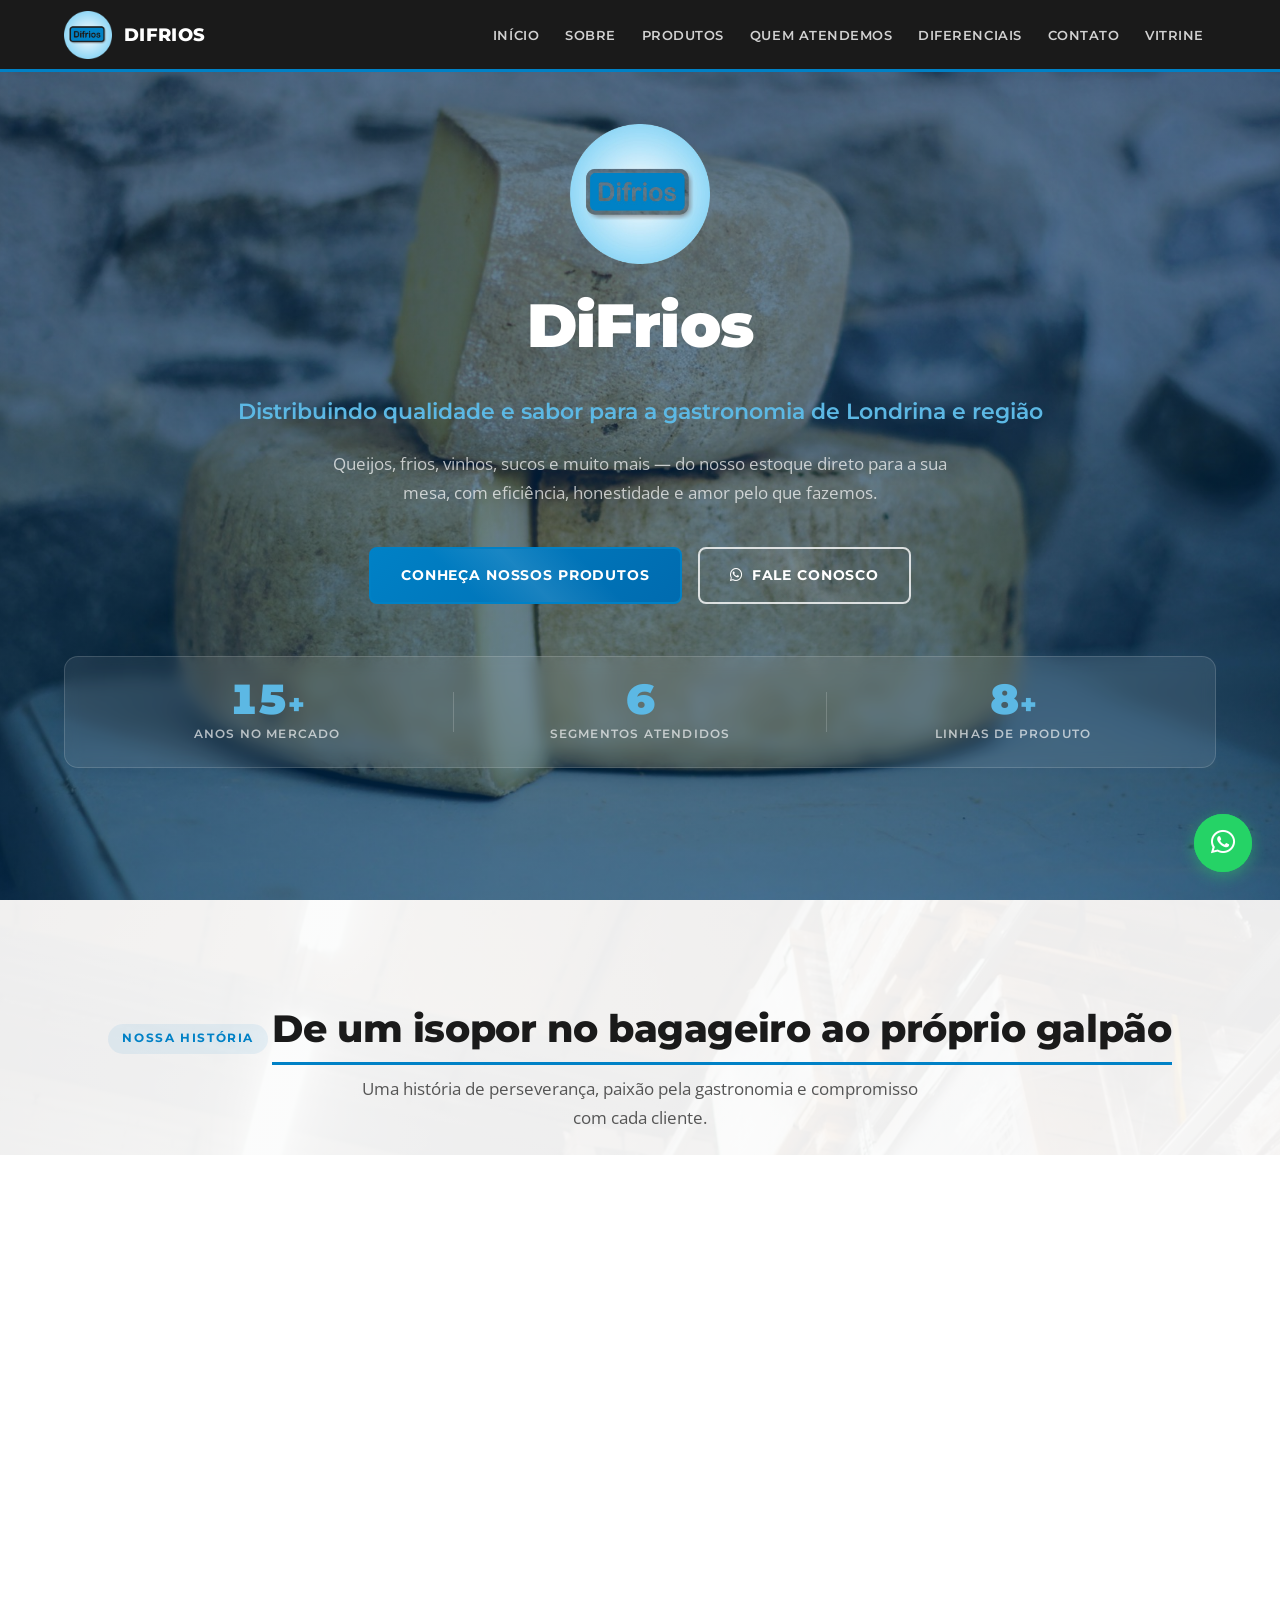
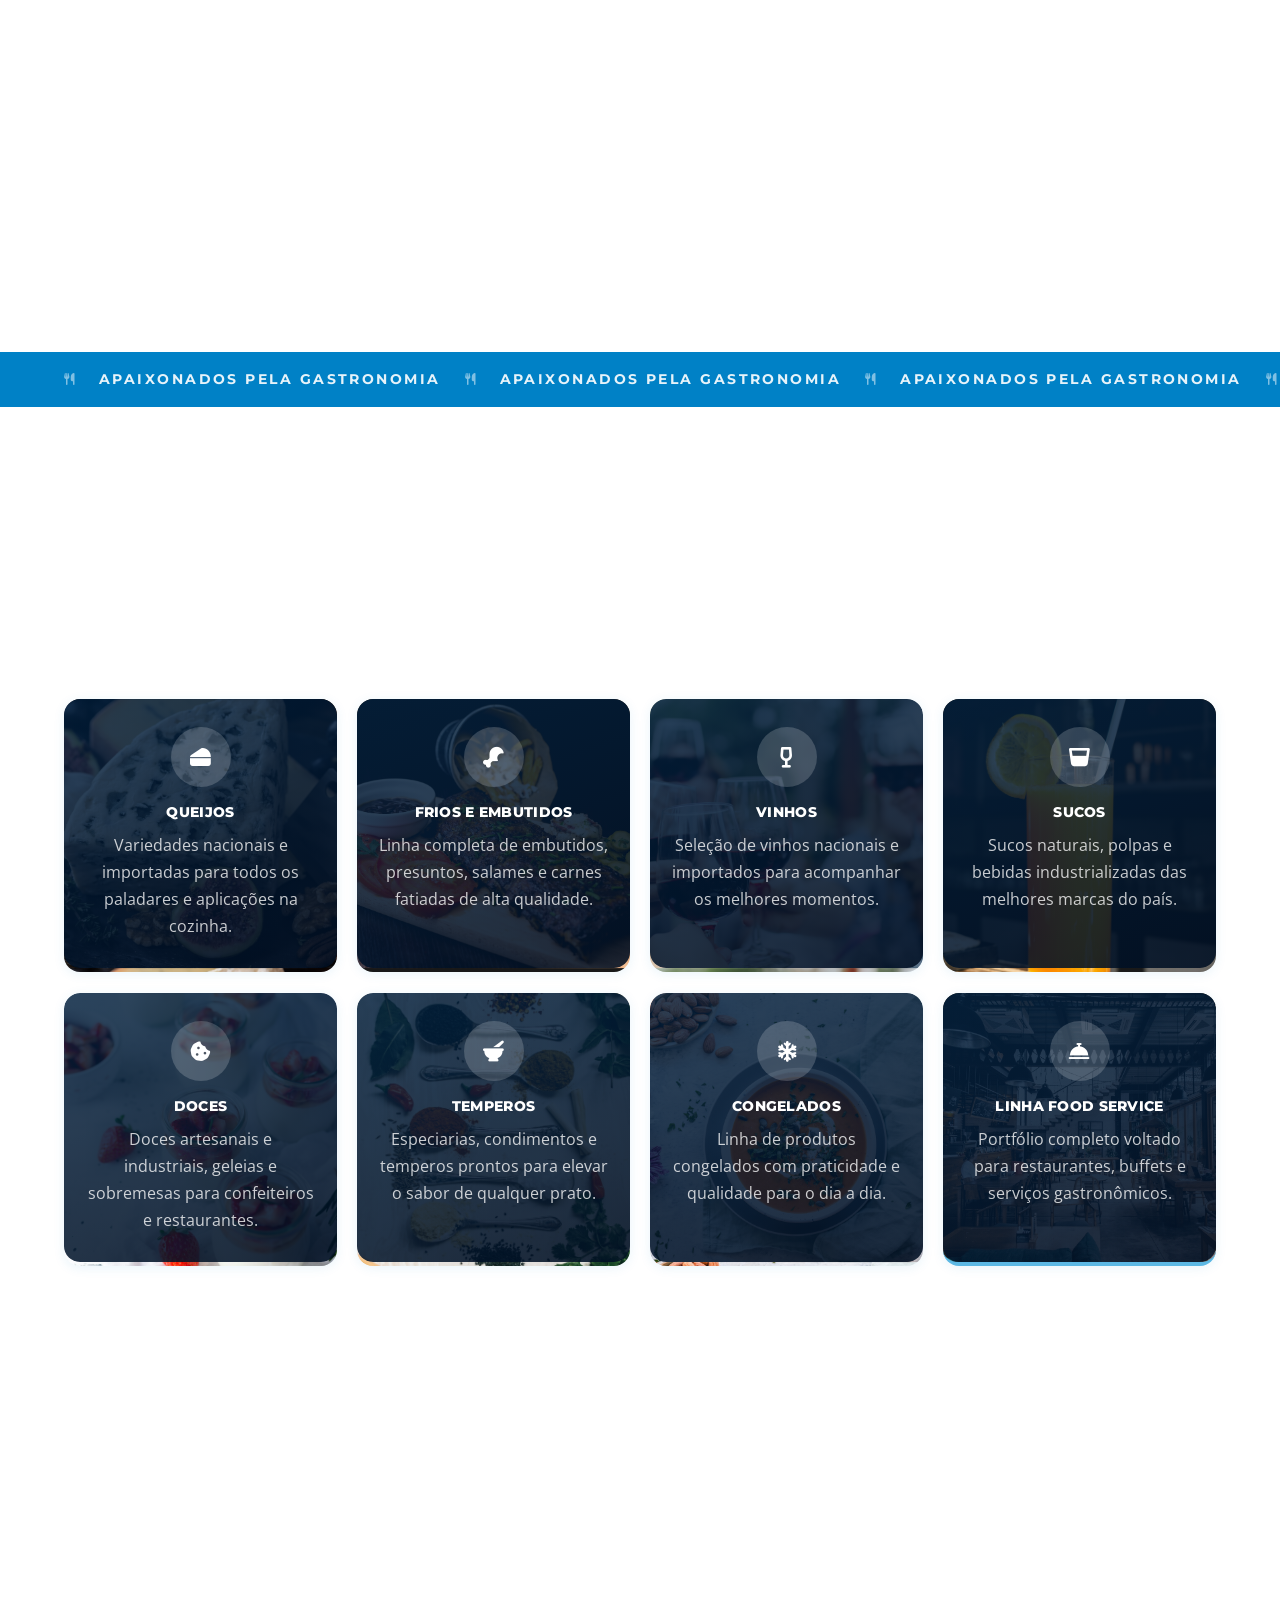
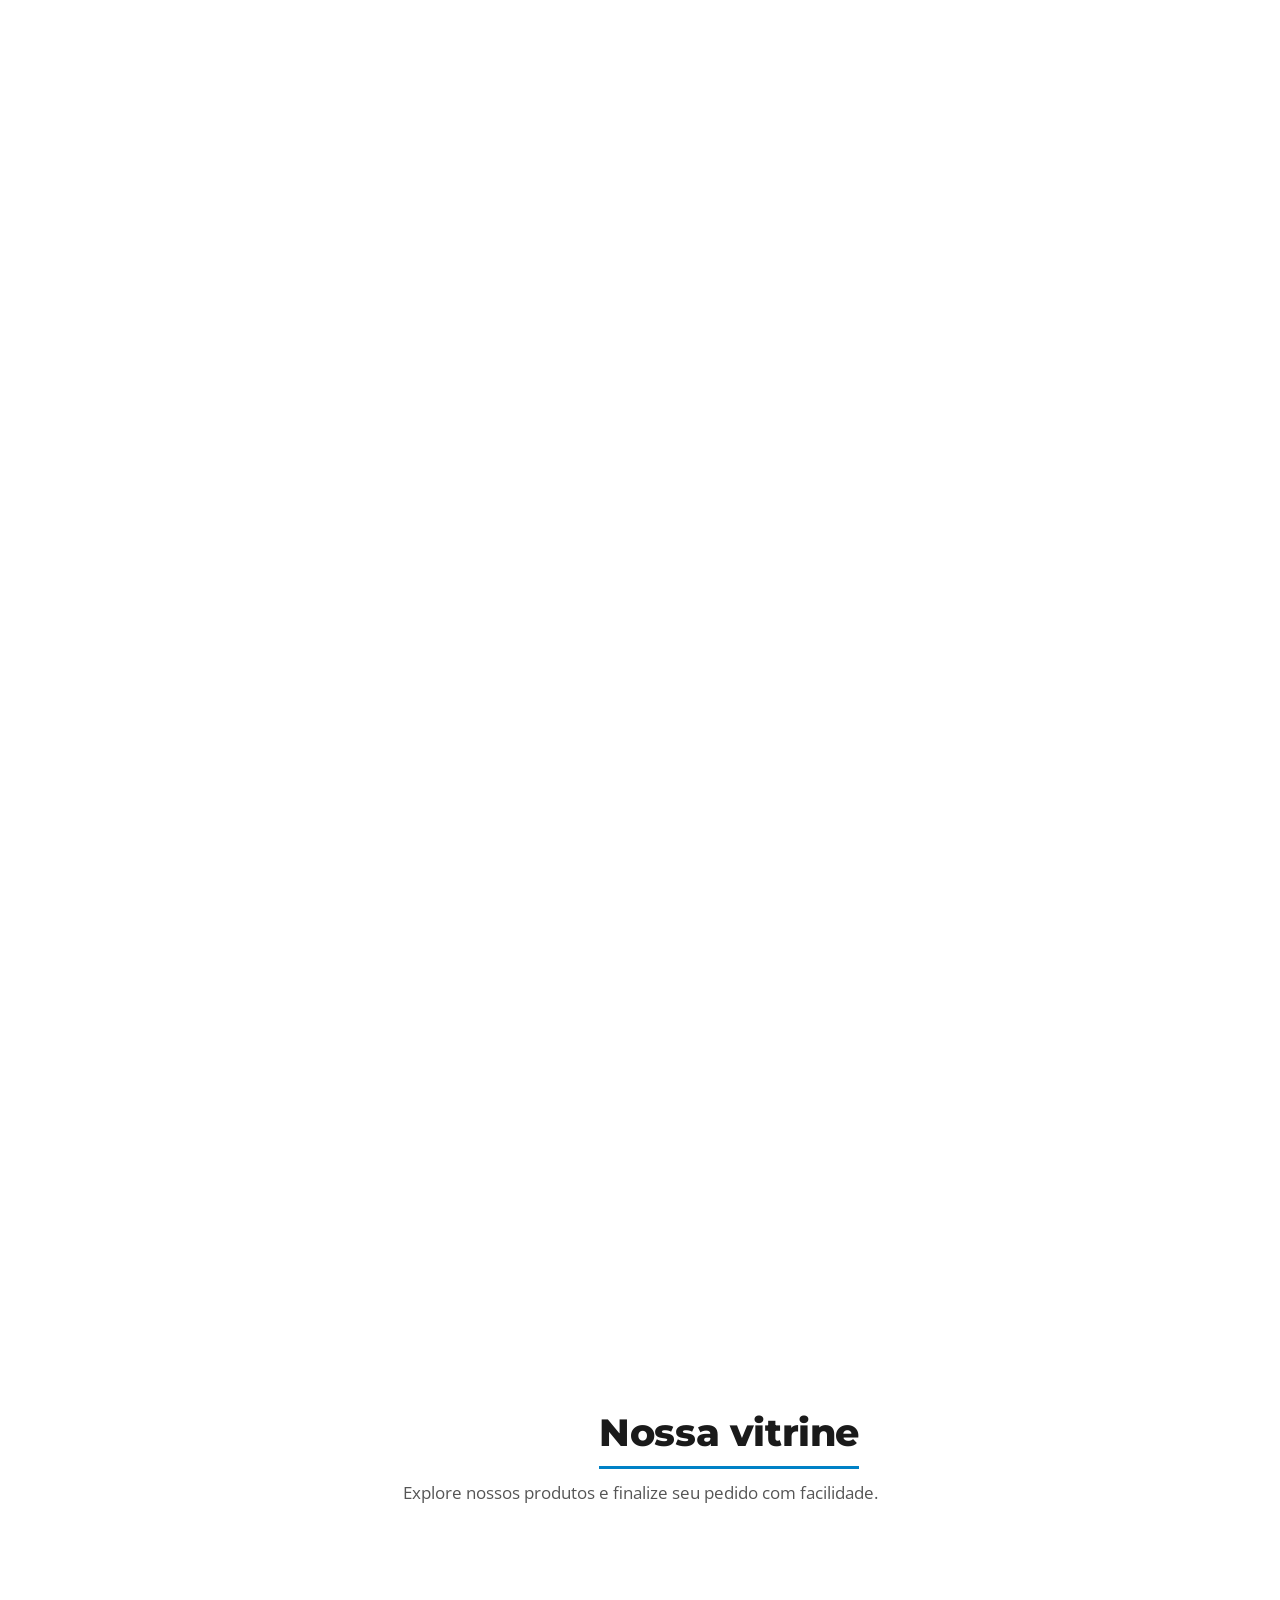
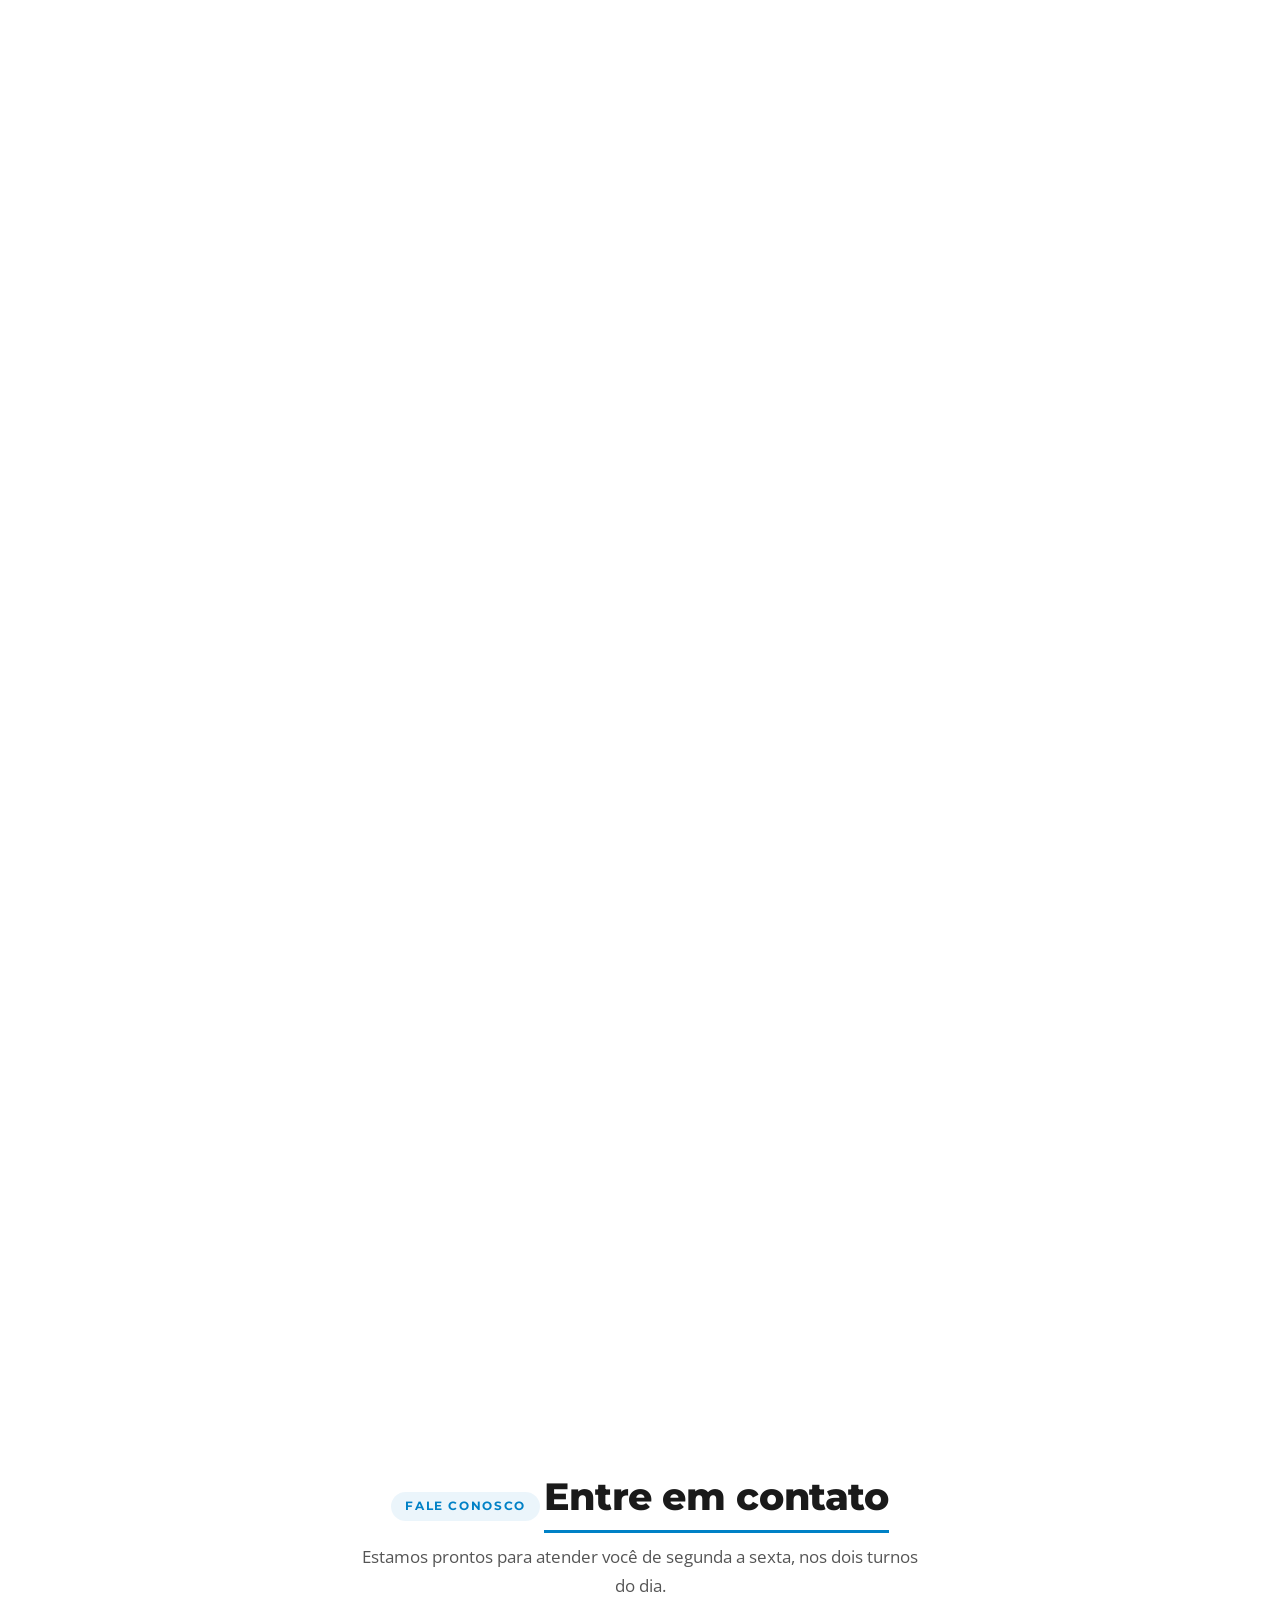
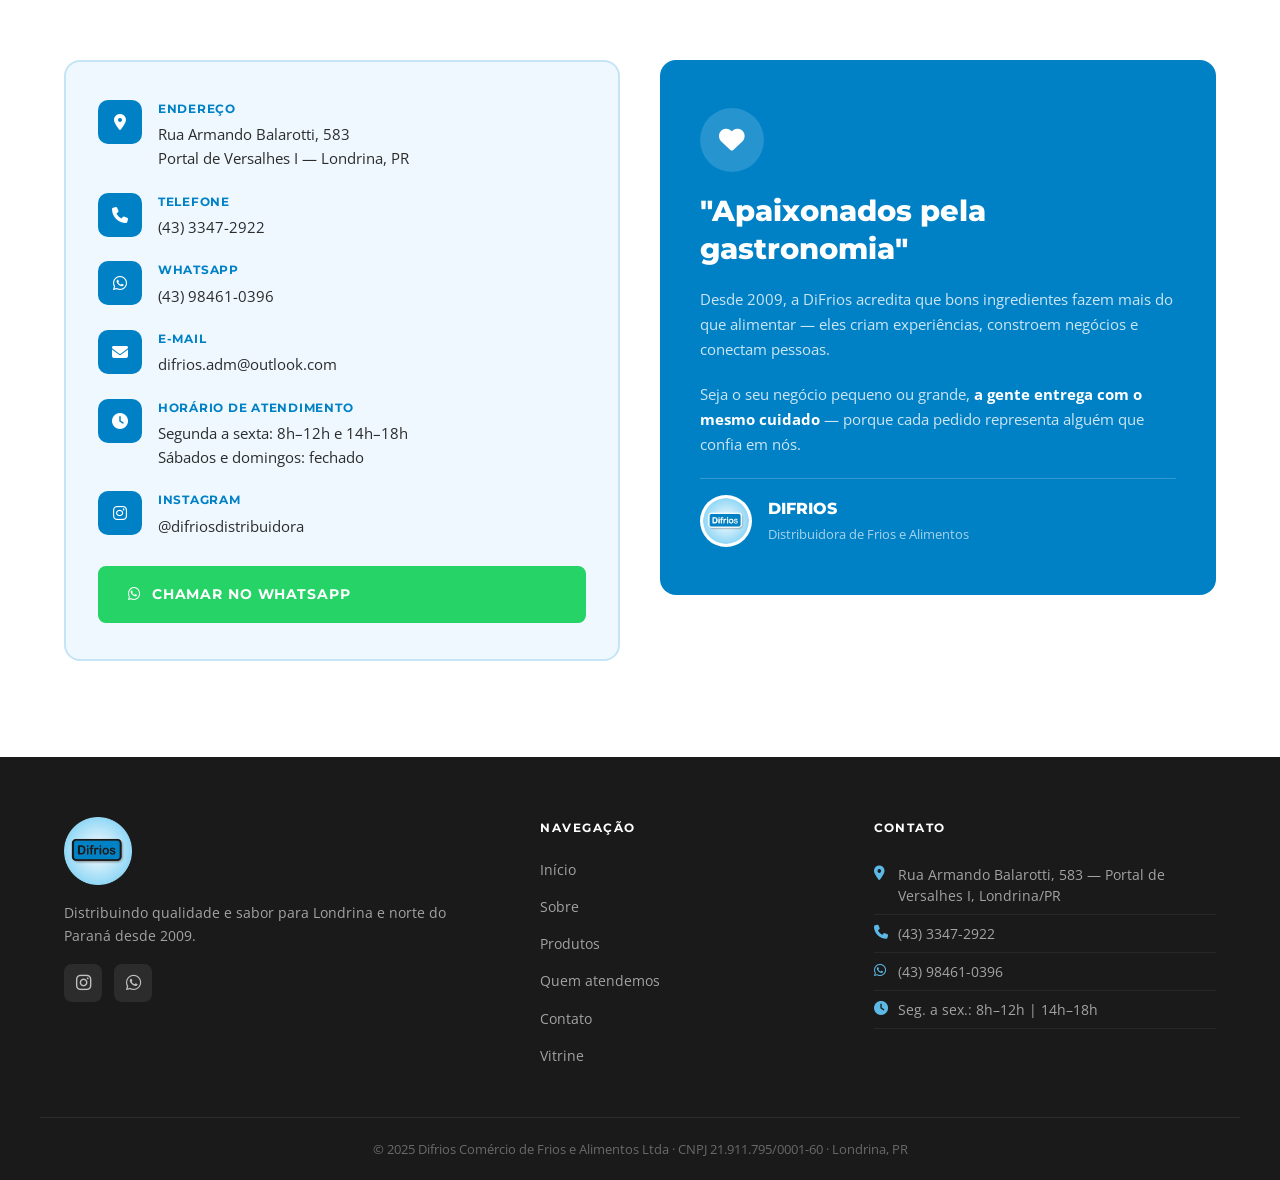
<file: index.html>
<!DOCTYPE html>
<html lang="pt-BR">
<head>
  <meta charset="UTF-8">
  <meta name="viewport" content="width=device-width, initial-scale=1.0">
  <title>DiFrios | Distribuidora de Frios e Alimentos em Londrina</title>
  <meta name="description" content="DiFrios — distribuidora de queijos, frios, embutidos, vinhos, sucos e produtos para food service em Londrina e norte do Paraná. Apaixonados pela gastronomia desde 2009.">

  <!-- Open Graph -->
  <meta property="og:title" content="DiFrios | Distribuidora de Frios e Alimentos em Londrina">
  <meta property="og:description" content="Distribuindo qualidade e sabor para restaurantes, buffets, hotéis, padarias, pizzarias e conveniências em Londrina e região norte do Paraná.">
  <meta property="og:image" content="images/logo.png">
  <meta property="og:type" content="website">
  <meta property="og:url" content="">

  <link rel="icon" type="image/png" href="images/logo.png">

  <link rel="preconnect" href="https://fonts.googleapis.com">
  <link rel="preconnect" href="https://fonts.gstatic.com" crossorigin>
  <link href="https://fonts.googleapis.com/css2?family=Montserrat:wght@400;600;700;800;900&family=Open+Sans:wght@400;500;600&display=swap" rel="stylesheet">
  <link rel="stylesheet" href="https://cdnjs.cloudflare.com/ajax/libs/font-awesome/6.5.0/css/all.min.css">
  <link rel="stylesheet" href="style.css?v=2.1">
</head>
<body>

  <!-- ===== HEADER ===== -->
  <header id="header">
    <div class="container header-inner">
      <a href="#inicio" class="logo-link" aria-label="DiFrios — início">
        <img src="images/logo.png" alt="Logo DiFrios Distribuidora" class="header-logo">
        <span class="brand-name">DiFrios</span>
      </a>

      <nav class="desktop-nav" aria-label="Navegação principal">
        <ul>
          <li><a href="#inicio">Início</a></li>
          <li><a href="#sobre">Sobre</a></li>
          <li><a href="#produtos">Produtos</a></li>
          <li><a href="#clientes">Quem atendemos</a></li>
          <li><a href="#diferenciais">Diferenciais</a></li>
          <li><a href="#contato">Contato</a></li>
          <li><a href="vitrine.html">Vitrine</a></li>
        </ul>
      </nav>

      <button class="hamburger" id="hamburger" aria-label="Abrir menu" aria-expanded="false">
        <span></span><span></span><span></span>
      </button>
    </div>
  </header>

  <nav class="mobile-nav" id="mobileNav" aria-label="Menu mobile" aria-hidden="true">
    <ul>
      <li><a href="#inicio"      class="mobile-link">Início</a></li>
      <li><a href="#sobre"       class="mobile-link">Sobre</a></li>
      <li><a href="#produtos"    class="mobile-link">Produtos</a></li>
      <li><a href="#clientes"    class="mobile-link">Quem atendemos</a></li>
      <li><a href="#diferenciais" class="mobile-link">Diferenciais</a></li>
      <li><a href="#contato"     class="mobile-link">Contato</a></li>
      <li><a href="vitrine.html" class="mobile-link">Vitrine</a></li>
    </ul>
  </nav>
  <div class="overlay" id="overlay" aria-hidden="true"></div>


  <!-- ===== HERO ===== -->
  <section id="inicio" class="hero">
    <div class="container hero-content">
      <img src="images/logo.png" alt="DiFrios Distribuidora" class="hero-logo">
      <h1>DiFrios</h1>
      <h2>Distribuindo qualidade e sabor para a gastronomia de Londrina e região</h2>
      <p class="hero-sub">Queijos, frios, vinhos, sucos e muito mais — do nosso estoque direto para a sua mesa, com eficiência, honestidade e amor pelo que fazemos.</p>
      <div class="hero-cta">
        <a href="#produtos" class="btn btn-primario">Conheça nossos produtos</a>
        <a href="https://wa.me/5543984610396" class="btn btn-outline-branco" target="_blank" rel="noopener noreferrer">
          <i class="fab fa-whatsapp" aria-hidden="true"></i> Fale conosco
        </a>
      </div>

      <div class="hero-stats" aria-label="Números da empresa">
        <div class="hero-stat">
          <div class="stat-num-wrap"><span class="stat-num" data-target="15">0</span><span class="stat-plus">+</span></div>
          <span class="stat-label">Anos no mercado</span>
        </div>
        <div class="hero-stat-divider" aria-hidden="true"></div>
        <div class="hero-stat">
          <div class="stat-num-wrap"><span class="stat-num" data-target="6">0</span></div>
          <span class="stat-label">Segmentos atendidos</span>
        </div>
        <div class="hero-stat-divider" aria-hidden="true"></div>
        <div class="hero-stat">
          <div class="stat-num-wrap"><span class="stat-num" data-target="8">0</span><span class="stat-plus">+</span></div>
          <span class="stat-label">Linhas de produto</span>
        </div>
      </div>
    </div>
  </section>


  <!-- ===== SOBRE ===== -->
  <section id="sobre" class="section sobre-section">
    <div class="container">
      <div class="section-header">
        <span class="section-tag">Nossa história</span>
        <h2>De um isopor no bagageiro ao próprio galpão</h2>
        <p>Uma história de perseverança, paixão pela gastronomia e compromisso com cada cliente.</p>
      </div>

      <div class="sobre-grid">
        <div class="sobre-texto">
          <p>Tudo começou em <strong>maio de 2009</strong>, de forma simples e determinada: o fundador <strong>Dalton</strong>, seu veículo e um isopor com queijos no bagageiro. Sem grandes estruturas, mas com muito amor pelo que fazia e a firme convicção de que qualidade e honestidade fazem a diferença.</p>
          <p>Ao longo dos anos, a <strong>DIFRIOS</strong> enfrentou cada desafio que uma pequena empresa enfrenta — crises econômicas, instabilidade política e até uma pandemia global. Em cada obstáculo, saiu mais forte, mais experiente e mais comprometida com seus clientes.</p>
          <p>Em <strong>2022</strong>, após mais de uma década de esforço, parcerias sólidas e muito trabalho em equipe, a empresa conquistou sua <strong>própria sede</strong> em Londrina — um marco que representa muito mais do que um endereço: é a prova de que honestidade e dedicação constroem resultados reais.</p>
          <p>Hoje, a DiFrios é reconhecida em Londrina e no norte do Paraná por distribuir com excelência e cuidado para o food service da região.</p>

          <div class="sobre-badges">
            <div class="badge-item">
              <i class="fas fa-calendar-check" aria-hidden="true"></i>
              <span>Fundada em maio de 2009</span>
            </div>
            <div class="badge-item">
              <i class="fas fa-building" aria-hidden="true"></i>
              <span>Sede própria conquistada em 2022</span>
            </div>
            <div class="badge-item">
              <i class="fas fa-map-marker-alt" aria-hidden="true"></i>
              <span>Londrina e norte do Paraná</span>
            </div>
          </div>
        </div>

        <div class="mvv-grid">
          <div class="mvv-card">
            <div class="mvv-icon" aria-hidden="true"><i class="fas fa-rocket"></i></div>
            <h3>Missão</h3>
            <p>Atender cada vez mais nossos clientes em suas necessidades, oferecendo as melhores marcas, os melhores preços e a melhor logística.</p>
          </div>
          <div class="mvv-card">
            <div class="mvv-icon" aria-hidden="true"><i class="fas fa-eye"></i></div>
            <h3>Visão</h3>
            <p>Ser referência no mercado de alimentos, desenvolvendo parcerias fortes e soluções rápidas que fortaleçam a economia local e regional.</p>
          </div>
          <div class="mvv-card">
            <div class="mvv-icon" aria-hidden="true"><i class="fas fa-heart"></i></div>
            <h3>Valores</h3>
            <p>Clientes satisfeitos, equipe engajada e excelência em produtos são os pilares que guiam cada entrega que fazemos.</p>
          </div>
        </div>
      </div>
    </div>
  </section>


  <!-- ===== SLOGAN FAIXA ===== -->
  <div class="slogan-faixa" aria-hidden="true">
    <div class="container slogan-inner">
      <i class="fas fa-utensils"></i>
      <span>Apaixonados pela gastronomia</span>
      <i class="fas fa-utensils"></i>
      <span>Apaixonados pela gastronomia</span>
      <i class="fas fa-utensils"></i>
      <span>Apaixonados pela gastronomia</span>
      <i class="fas fa-utensils"></i>
    </div>
  </div>


  <!-- ===== PRODUTOS ===== -->
  <section id="produtos" class="section produtos-section">
    <div class="container">
      <div class="section-header">
        <h2>Nossas linhas de produtos</h2>
        <p>Do queijo artesanal ao vinho especial — temos tudo que a sua cozinha precisa, com as melhores marcas do mercado.</p>
      </div>

      <div class="produtos-grid">

        <a href="vitrine.html" class="produto-card prod-queijos reveal">
          <div class="card-bg-overlay"></div>
          <div class="produto-icon" aria-hidden="true"><i class="fas fa-cheese"></i></div>
          <h3>Queijos</h3>
          <p>Variedades nacionais e importadas para todos os paladares e aplicações na cozinha.</p>
        </a>

        <a href="vitrine.html" class="produto-card prod-frios reveal">
          <div class="card-bg-overlay"></div>
          <div class="produto-icon" aria-hidden="true"><i class="fas fa-drumstick-bite"></i></div>
          <h3>Frios e embutidos</h3>
          <p>Linha completa de embutidos, presuntos, salames e carnes fatiadas de alta qualidade.</p>
        </a>

        <a href="vitrine.html" class="produto-card prod-vinhos reveal">
          <div class="card-bg-overlay"></div>
          <div class="produto-icon" aria-hidden="true"><i class="fas fa-wine-glass-alt"></i></div>
          <h3>Vinhos</h3>
          <p>Seleção de vinhos nacionais e importados para acompanhar os melhores momentos.</p>
        </a>

        <a href="vitrine.html" class="produto-card prod-sucos reveal">
          <div class="card-bg-overlay"></div>
          <div class="produto-icon" aria-hidden="true"><i class="fas fa-glass-whiskey"></i></div>
          <h3>Sucos</h3>
          <p>Sucos naturais, polpas e bebidas industrializadas das melhores marcas do país.</p>
        </a>

        <a href="vitrine.html" class="produto-card prod-doces reveal">
          <div class="card-bg-overlay"></div>
          <div class="produto-icon" aria-hidden="true"><i class="fas fa-cookie-bite"></i></div>
          <h3>Doces</h3>
          <p>Doces artesanais e industriais, geleias e sobremesas para confeiteiros e restaurantes.</p>
        </a>

        <a href="vitrine.html" class="produto-card prod-temperos reveal">
          <div class="card-bg-overlay"></div>
          <div class="produto-icon" aria-hidden="true"><i class="fas fa-mortar-pestle"></i></div>
          <h3>Temperos</h3>
          <p>Especiarias, condimentos e temperos prontos para elevar o sabor de qualquer prato.</p>
        </a>

        <a href="vitrine.html" class="produto-card prod-congelados reveal">
          <div class="card-bg-overlay"></div>
          <div class="produto-icon" aria-hidden="true"><i class="fas fa-snowflake"></i></div>
          <h3>Congelados</h3>
          <p>Linha de produtos congelados com praticidade e qualidade para o dia a dia.</p>
        </a>

        <a href="vitrine.html" class="produto-card prod-foodservice produto-destaque reveal">
          <div class="card-bg-overlay"></div>
          <div class="produto-icon" aria-hidden="true"><i class="fas fa-concierge-bell"></i></div>
          <h3>Linha food service</h3>
          <p>Portfólio completo voltado para restaurantes, buffets e serviços gastronômicos.</p>
        </a>

      </div>
    </div>
  </section>


  <!-- ===== QUEM ATENDEMOS ===== -->
  <section id="clientes" class="section clientes-section">
    <div class="container">
      <div class="section-header section-header-light">
        <span class="section-tag section-tag-light">Nossos clientes</span>
        <h2>Quem atendemos</h2>
        <p>Servindo com excelência os principais negócios gastronômicos de Londrina e norte do Paraná.</p>
      </div>

      <div class="clientes-grid">
        <div class="cliente-card reveal">
          <div class="cliente-icon" aria-hidden="true"><i class="fas fa-utensils"></i></div>
          <h3>Restaurantes</h3>
          <p>Ingredientes de primeira para menus que encantam e fidelizam clientes.</p>
        </div>
        <div class="cliente-card reveal">
          <div class="cliente-icon" aria-hidden="true"><i class="fas fa-users"></i></div>
          <h3>Buffets</h3>
          <p>Produtos em volume e qualidade para eventos que marcam memórias.</p>
        </div>
        <div class="cliente-card reveal">
          <div class="cliente-icon" aria-hidden="true"><i class="fas fa-hotel"></i></div>
          <h3>Hotéis</h3>
          <p>Abastecimento confiável para cafés da manhã e restaurantes hoteleiros.</p>
        </div>
        <div class="cliente-card reveal">
          <div class="cliente-icon" aria-hidden="true"><i class="fas fa-bread-slice"></i></div>
          <h3>Padarias e confeitarias</h3>
          <p>Matérias-primas e produtos prontos para elevar cada criação artesanal.</p>
        </div>
        <div class="cliente-card reveal">
          <div class="cliente-icon" aria-hidden="true"><i class="fas fa-pizza-slice"></i></div>
          <h3>Pizzarias</h3>
          <p>Queijos e embutidos selecionados para coberturas que fazem a diferença.</p>
        </div>
        <div class="cliente-card reveal">
          <div class="cliente-icon" aria-hidden="true"><i class="fas fa-store"></i></div>
          <h3>Conveniências</h3>
          <p>Mix completo de produtos para abastecer seu ponto de venda com agilidade.</p>
        </div>
      </div>
    </div>
  </section>


  <!-- ===== DIFERENCIAIS ===== -->
  <section id="diferenciais" class="section diferenciais-section">
    <div class="container">
      <div class="section-header">
        <span class="section-tag">Por que nos escolher</span>
        <h2>Nossos diferenciais</h2>
        <p>15 anos de mercado nos ensinaram o que realmente importa para quem trabalha com alimentação.</p>
      </div>

      <div class="diferenciais-grid">
        <div class="dif-card reveal">
          <div class="dif-icon" aria-hidden="true"><i class="fas fa-medal"></i></div>
          <h3>15 anos de experiência</h3>
          <p>Uma trajetória sólida construída com resiliência, aprendizado e muito comprometimento.</p>
        </div>
        <div class="dif-card reveal">
          <div class="dif-icon" aria-hidden="true"><i class="fas fa-boxes-stacked"></i></div>
          <h3>Portfólio completo</h3>
          <p>Queijos, frios, vinhos, sucos, doces, temperos e congelados — tudo em um só fornecedor.</p>
        </div>
        <div class="dif-card reveal">
          <div class="dif-icon" aria-hidden="true"><i class="fas fa-handshake"></i></div>
          <h3>Atendimento humanizado</h3>
          <p>Cada cliente é tratado como parceiro. Eficiência, honestidade e respeito em toda entrega.</p>
        </div>
        <div class="dif-card reveal">
          <div class="dif-icon" aria-hidden="true"><i class="fas fa-truck-fast"></i></div>
          <h3>Logística eficiente</h3>
          <p>Entregas ágeis e confiáveis em Londrina e na região norte do Paraná.</p>
        </div>
      </div>
    </div>
  </section>


  <!-- ===== VITRINE ===== -->
  <section id="vitrine" class="section vitrine-section">
    <div class="container">
      <div class="section-header">
        <span class="section-tag">Catálogo online</span>
        <h2>Nossa vitrine</h2>
        <p>Explore nossos produtos e finalize seu pedido com facilidade.</p>
      </div>
    </div>
    <div class="vitrine-iframe-wrapper">
      <iframe
        src="https://difrios.egestor.com.br/vitrine/"
        title="Vitrine DiFrios"
        scrolling="no"
        loading="lazy"
      ></iframe>
    </div>
  </section>


  <!-- ===== CONTATO ===== -->
  <section id="contato" class="section contato-section">
    <div class="container">
      <div class="section-header">
        <span class="section-tag">Fale conosco</span>
        <h2>Entre em contato</h2>
        <p>Estamos prontos para atender você de segunda a sexta, nos dois turnos do dia.</p>
      </div>

      <div class="contato-grid">

        <div class="contato-card reveal">
          <div class="contato-item">
            <div class="contato-icone" aria-hidden="true"><i class="fas fa-map-marker-alt"></i></div>
            <div>
              <h3>Endereço</h3>
              <p>Rua Armando Balarotti, 583<br>Portal de Versalhes I — Londrina, PR</p>
            </div>
          </div>
          <div class="contato-item">
            <div class="contato-icone" aria-hidden="true"><i class="fas fa-phone"></i></div>
            <div>
              <h3>Telefone</h3>
              <p><a href="tel:+554333472922">(43) 3347-2922</a></p>
            </div>
          </div>
          <div class="contato-item">
            <div class="contato-icone" aria-hidden="true"><i class="fab fa-whatsapp"></i></div>
            <div>
              <h3>WhatsApp</h3>
              <p><a href="https://wa.me/5543984610396" target="_blank" rel="noopener noreferrer">(43) 98461-0396</a></p>
            </div>
          </div>
          <div class="contato-item">
            <div class="contato-icone" aria-hidden="true"><i class="fas fa-envelope"></i></div>
            <div>
              <h3>E-mail</h3>
              <p><a href="mailto:difrios.adm@outlook.com">difrios.adm@outlook.com</a></p>
            </div>
          </div>
          <div class="contato-item">
            <div class="contato-icone" aria-hidden="true"><i class="fas fa-clock"></i></div>
            <div>
              <h3>Horário de atendimento</h3>
              <p>Segunda a sexta: 8h–12h e 14h–18h<br>Sábados e domingos: fechado</p>
            </div>
          </div>
          <div class="contato-item">
            <div class="contato-icone" aria-hidden="true"><i class="fab fa-instagram"></i></div>
            <div>
              <h3>Instagram</h3>
              <p><a href="http://instagram.com/difriosdistribuidora" target="_blank" rel="noopener noreferrer">@difriosdistribuidora</a></p>
            </div>
          </div>

          <a href="https://wa.me/5543984610396" class="btn-whatsapp-contato" target="_blank" rel="noopener noreferrer">
            <i class="fab fa-whatsapp" aria-hidden="true"></i> Chamar no WhatsApp
          </a>
        </div>

        <div class="contato-slogan-card reveal">
          <div class="slogan-card-icon" aria-hidden="true">
            <i class="fas fa-heart"></i>
          </div>
          <blockquote>
            "Apaixonados pela gastronomia"
          </blockquote>
          <p>Desde 2009, a DiFrios acredita que bons ingredientes fazem mais do que alimentar — eles criam experiências, constroem negócios e conectam pessoas.</p>
          <p>Seja o seu negócio pequeno ou grande, <strong>a gente entrega com o mesmo cuidado</strong> — porque cada pedido representa alguém que confia em nós.</p>
          <div class="contato-slogan-footer">
            <img src="images/logo.png" alt="Logo DiFrios" class="slogan-logo">
            <div>
              <strong>DiFrios</strong>
              <span>Distribuidora de Frios e Alimentos</span>
            </div>
          </div>
        </div>

      </div>
    </div>
  </section>


  <!-- ===== FOOTER ===== -->
  <footer class="footer">
    <div class="container footer-grid">
      <div class="footer-brand">
        <img src="images/logo.png" alt="DiFrios Distribuidora" class="footer-logo">
        <p>Distribuindo qualidade e sabor para Londrina e norte do Paraná desde 2009.</p>
        <div class="footer-social">
          <a href="http://instagram.com/difriosdistribuidora" target="_blank" rel="noopener noreferrer" aria-label="Instagram DiFrios">
            <i class="fab fa-instagram" aria-hidden="true"></i>
          </a>
          <a href="https://wa.me/5543984610396" target="_blank" rel="noopener noreferrer" aria-label="WhatsApp DiFrios">
            <i class="fab fa-whatsapp" aria-hidden="true"></i>
          </a>
        </div>
      </div>

      <div class="footer-nav">
        <h4>Navegação</h4>
        <ul>
          <li><a href="#inicio">Início</a></li>
          <li><a href="#sobre">Sobre</a></li>
          <li><a href="#produtos">Produtos</a></li>
          <li><a href="#clientes">Quem atendemos</a></li>
          <li><a href="#contato">Contato</a></li>
          <li><a href="vitrine.html">Vitrine</a></li>
        </ul>
      </div>

      <div class="footer-contato">
        <h4>Contato</h4>
        <p><i class="fas fa-map-marker-alt" aria-hidden="true"></i> Rua Armando Balarotti, 583 — Portal de Versalhes I, Londrina/PR</p>
        <p><i class="fas fa-phone" aria-hidden="true"></i> (43) 3347-2922</p>
        <p><i class="fab fa-whatsapp" aria-hidden="true"></i> (43) 98461-0396</p>
        <p><i class="fas fa-clock" aria-hidden="true"></i> Seg. a sex.: 8h–12h | 14h–18h</p>
      </div>
    </div>

    <div class="footer-bottom">
      <p>© 2025 Difrios Comércio de Frios e Alimentos Ltda · CNPJ 21.911.795/0001-60 · Londrina, PR</p>
    </div>
  </footer>


  <!-- Botão flutuante WhatsApp -->
  <a href="https://wa.me/5543984610396" class="whatsapp-float" target="_blank" rel="noopener noreferrer" aria-label="Falar com a DiFrios no WhatsApp">
    <i class="fab fa-whatsapp" aria-hidden="true"></i>
  </a>

  <!-- Rodapé MonteSite - Atualização Automática -->
  <div id="montesite-footer-badge"></div>
  <script src="https://vaabpicspdbolvutnscp.supabase.co/functions/v1/get-footer-iframe"></script>

  <script src="script.js?v=2.1"></script>
</body>
</html>
</file>
<file: style.css>
/* ==========================================
   DIFRIOS — Stylesheet
   Paleta: Azul #0081C6 | Branco #FFFFFF | Azul Celeste #7EC8E3
   ========================================== */

/* ===== VARIÁVEIS ===== */
:root {
  --azul: #0081C6;
  --azul-escuro: #005F96;
  --azul-hover: #006BAF;
  --azul-claro: #5CB8E4;
  --azul-palido: #EFF8FF;
  --azul-borda: #C5E4F5;
  --preto: #1A1A1A;
  --cinza-escuro: #2C2C2C;
  --cinza-medio: #555;
  --cinza-claro: #F4F8FB;
  --branco: #FFFFFF;
  --borda: #D0E8F5;
  --sombra: rgba(0, 129, 198, 0.09);
  --sombra-forte: rgba(0, 129, 198, 0.18);
  --header-height: 72px;
  --font-titulo: 'Montserrat', sans-serif;
  --font-corpo: 'Open Sans', sans-serif;
  --radius: 10px;
  --radius-lg: 16px;
  --transicao: 0.3s ease;
}

/* ===== RESET ===== */
*, *::before, *::after { margin: 0; padding: 0; box-sizing: border-box; }

html { scroll-behavior: smooth; overflow-x: hidden; }

body {
  font-family: var(--font-corpo);
  font-size: 16px;
  color: var(--cinza-escuro);
  background: var(--branco);
  overflow-x: hidden;
  line-height: 1.7;
}

img { max-width: 100%; display: block; }
a { color: inherit; text-decoration: none; transition: color var(--transicao); }
ul { list-style: none; }

/* ===== CONTAINER ===== */
.container {
  width: 100%;
  max-width: 1200px;
  margin: 0 auto;
  padding: 0 24px;
}

.section { padding: 96px 0; }

/* ===== BARRA DE PROGRESSO ===== */
.scroll-progress-bar {
  position: fixed;
  top: 0; left: 0;
  height: 3px;
  width: 0%;
  background: linear-gradient(90deg, var(--azul-escuro), var(--azul-claro));
  z-index: 1001;
  box-shadow: 0 0 8px rgba(0, 129, 198, 0.6);
  transition: width 0.08s linear;
  pointer-events: none;
}

/* ===== HEADER ===== */
header {
  position: fixed;
  top: 0; left: 0;
  width: 100%;
  height: var(--header-height);
  background: var(--preto);
  z-index: 900;
  border-bottom: 3px solid var(--azul);
  transition: box-shadow var(--transicao);
}

header.scrolled { box-shadow: 0 4px 20px rgba(0, 0, 0, 0.35); }

.header-inner {
  height: 100%;
  display: flex;
  align-items: center;
  justify-content: space-between;
  gap: 24px;
}

.logo-link {
  display: flex;
  align-items: center;
  gap: 12px;
  flex-shrink: 0;
}

.header-logo {
  height: 48px;
  width: auto;
  object-fit: contain;
}

.brand-name {
  font-family: var(--font-titulo);
  font-size: 1.15rem;
  font-weight: 800;
  color: var(--branco);
  text-transform: uppercase;
  letter-spacing: 0.02em;
}

.desktop-nav ul {
  display: flex;
  align-items: center;
  gap: 2px;
}

.desktop-nav ul li a {
  font-family: var(--font-titulo);
  font-size: 0.82rem;
  font-weight: 600;
  color: rgba(255,255,255,0.8);
  text-transform: uppercase;
  letter-spacing: 0.04em;
  padding: 8px 12px;
  border-radius: 6px;
  transition: color var(--transicao), background var(--transicao);
}

.desktop-nav ul li a:hover,
.desktop-nav ul li a.active {
  color: var(--branco);
  background: rgba(0, 129, 198, 0.3);
}

/* Hamburger */
.hamburger {
  display: none;
  flex-direction: column;
  justify-content: center;
  gap: 5px;
  width: 38px; height: 38px;
  background: transparent;
  border: none;
  cursor: pointer;
  padding: 4px;
  border-radius: 6px;
  transition: background var(--transicao);
}
.hamburger:hover { background: rgba(0, 129, 198, 0.2); }
.hamburger span {
  display: block;
  width: 100%; height: 2px;
  background: var(--branco);
  border-radius: 2px;
  transition: transform var(--transicao), opacity var(--transicao);
  transform-origin: center;
}
.hamburger.open span:nth-child(1) { transform: translateY(7px) rotate(45deg); }
.hamburger.open span:nth-child(2) { opacity: 0; transform: scaleX(0); }
.hamburger.open span:nth-child(3) { transform: translateY(-7px) rotate(-45deg); }

/* ===== MOBILE NAV ===== */
.mobile-nav {
  position: fixed;
  top: var(--header-height);
  left: 0; width: 100%;
  background: var(--cinza-escuro);
  z-index: 850;
  transform: translateY(-110%);
  transition: transform 0.35s cubic-bezier(0.4,0,0.2,1);
  border-bottom: 3px solid var(--azul);
}
.mobile-nav.open { transform: translateY(0); }
.mobile-nav ul { padding: 8px 0; }
.mobile-nav ul li a {
  display: block;
  font-family: var(--font-titulo);
  font-size: 0.9rem;
  font-weight: 700;
  color: rgba(255,255,255,0.85);
  text-transform: uppercase;
  letter-spacing: 0.04em;
  padding: 14px 28px;
  border-bottom: 1px solid rgba(255,255,255,0.06);
  transition: background var(--transicao), color var(--transicao);
}
.mobile-nav ul li a:hover { background: var(--azul); color: var(--branco); }

.overlay {
  display: none;
  position: fixed;
  inset: 0;
  background: rgba(0,0,0,0.55);
  z-index: 800;
}
.overlay.show { display: block; }


/* ===== HERO ===== */
.hero {
  position: relative;
  min-height: 100vh;
  background:
    linear-gradient(rgba(0, 40, 80, 0.52), rgba(0, 60, 110, 0.52)),
    url('images/bg-hero-v2.jpg') center / cover no-repeat;
  background-attachment: scroll, fixed;
  display: flex;
  align-items: center;
  padding-top: var(--header-height);
  padding-bottom: 80px;
}

.hero-content {
  position: relative;
  z-index: 1;
  text-align: center;
  max-width: 860px;
  margin: 0 auto;
}

.hero-logo {
  width: 140px;
  height: auto;
  margin: 0 auto 28px;
}

.hero-content h1 {
  font-family: var(--font-titulo);
  font-size: clamp(2.2rem, 5.5vw, 3.8rem);
  font-weight: 900;
  color: var(--branco);
  line-height: 1.1;
  letter-spacing: -0.01em;
  margin-bottom: 16px;
  position: relative;
}

.hero-content h1::after {
  content: '';
  display: block;
  width: 0;
  height: 4px;
  background: linear-gradient(90deg, var(--azul-claro), var(--azul));
  margin: 14px auto 0;
  border-radius: 2px;
  transition: width 1s ease 0.4s;
}
.hero-content h1.linha-animada::after { width: 90px; }

.hero-content h2 {
  font-family: var(--font-titulo);
  font-size: clamp(1rem, 2.5vw, 1.35rem);
  font-weight: 600;
  color: var(--azul-claro);
  margin-bottom: 20px;
}

.hero-sub {
  font-size: clamp(0.9rem, 1.8vw, 1.05rem);
  color: rgba(255,255,255,0.7);
  max-width: 640px;
  margin: 0 auto 40px;
}

.hero-cta {
  display: flex;
  justify-content: center;
  align-items: center;
  gap: 16px;
  flex-wrap: wrap;
}

/* ===== HERO STATS ===== */
.hero-stats {
  display: flex;
  align-items: center;
  justify-content: center;
  gap: 0;
  margin-top: 52px;
  background: rgba(255,255,255,0.08);
  border: 1px solid rgba(255,255,255,0.15);
  border-radius: 14px;
  padding: 22px 40px;
  backdrop-filter: blur(8px);
  animation: stats-enter 0.8s ease 1.5s both;
}

@keyframes stats-enter {
  from { opacity: 0; transform: translateY(20px); }
  to   { opacity: 1; transform: translateY(0); }
}

.hero-stat { display: flex; flex-direction: column; align-items: center; gap: 4px; flex: 1; min-width: 100px; }
.hero-stat-divider { width: 1px; height: 40px; background: rgba(255,255,255,0.18); flex-shrink: 0; margin: 0 24px; }
.stat-num-wrap { display: flex; align-items: baseline; gap: 1px; line-height: 1; }
.stat-num {
  font-family: var(--font-titulo);
  font-size: clamp(1.8rem, 4vw, 2.6rem);
  font-weight: 900;
  color: var(--azul-claro);
  line-height: 1;
  display: inline-block;
  min-width: 1ch;
}
.stat-plus {
  font-family: var(--font-titulo);
  font-size: clamp(1.2rem, 2.5vw, 1.7rem);
  font-weight: 900;
  color: var(--azul-claro);
}
.stat-label {
  font-family: var(--font-titulo);
  font-size: clamp(0.65rem, 1.2vw, 0.75rem);
  font-weight: 600;
  color: rgba(255,255,255,0.65);
  text-transform: uppercase;
  letter-spacing: 0.1em;
  text-align: center;
}


/* ===== BOTÕES ===== */
.btn {
  display: inline-flex;
  align-items: center;
  justify-content: center;
  gap: 8px;
  font-family: var(--font-titulo);
  font-size: 0.9rem;
  font-weight: 700;
  text-transform: uppercase;
  letter-spacing: 0.06em;
  padding: 14px 30px;
  border-radius: 8px;
  border: 2px solid transparent;
  cursor: pointer;
  position: relative;
  overflow: hidden;
  transition: background var(--transicao), color var(--transicao), border-color var(--transicao), transform var(--transicao), box-shadow var(--transicao);
  text-decoration: none;
  white-space: nowrap;
}

.btn-primario {
  background: var(--azul);
  color: var(--branco);
  border-color: var(--azul);
}
.btn-primario:hover {
  background: var(--azul-escuro);
  border-color: var(--azul-escuro);
  transform: translateY(-2px);
  box-shadow: 0 8px 24px rgba(0, 129, 198, 0.4);
}

.btn-outline-branco {
  background: transparent;
  color: var(--branco);
  border-color: rgba(255,255,255,0.5);
}
.btn-outline-branco:hover {
  background: rgba(255,255,255,0.12);
  border-color: var(--branco);
  transform: translateY(-2px);
}

.btn-whatsapp-contato {
  display: inline-flex;
  align-items: center;
  gap: 10px;
  font-family: var(--font-titulo);
  font-size: 0.9rem;
  font-weight: 700;
  text-transform: uppercase;
  letter-spacing: 0.06em;
  padding: 14px 28px;
  background: #25D366;
  color: var(--branco);
  border: 2px solid #25D366;
  border-radius: 8px;
  margin-top: 8px;
  position: relative;
  overflow: hidden;
  transition: background var(--transicao), transform var(--transicao), box-shadow var(--transicao);
}
.btn-whatsapp-contato:hover {
  background: #1aa54f;
  border-color: #1aa54f;
  transform: translateY(-2px);
  box-shadow: 0 8px 24px rgba(37,211,102,0.35);
}

/* Ripple */
.ripple {
  position: absolute;
  border-radius: 50%;
  transform: scale(0);
  animation: ripple-anim 0.65s linear forwards;
  background: rgba(255,255,255,0.28);
  pointer-events: none;
  z-index: 0;
}
@keyframes ripple-anim { to { transform: scale(4); opacity: 0; } }


/* ===== SECTION HEADER ===== */
.section-header {
  text-align: center;
  margin-bottom: 60px;
}
.section-header h2 {
  font-family: var(--font-titulo);
  font-size: clamp(1.6rem, 3.5vw, 2.4rem);
  font-weight: 800;
  color: var(--preto);
  margin-bottom: 14px;
  letter-spacing: -0.01em;
}
.section-header p {
  font-size: 1.05rem;
  color: var(--cinza-medio);
  max-width: 560px;
  margin: 0 auto;
}
.section-tag {
  display: inline-block;
  font-family: var(--font-titulo);
  font-size: 0.72rem;
  font-weight: 700;
  text-transform: uppercase;
  letter-spacing: 0.14em;
  color: var(--azul);
  background: rgba(0, 129, 198, 0.08);
  padding: 5px 14px;
  border-radius: 20px;
  margin-bottom: 12px;
  animation: tag-glow 3.5s ease-in-out infinite;
}
@keyframes tag-glow {
  0%,100% { box-shadow: 0 0 0 0 rgba(0,129,198,0); }
  50%      { box-shadow: 0 0 14px 4px rgba(0,129,198,0.18); }
}
.section-header-light h2 { color: var(--branco); }
.section-header-light p  { color: rgba(255,255,255,0.75); }
.section-tag-light { color: var(--branco); background: rgba(255,255,255,0.18); animation: none; }


/* ===== SOBRE ===== */
.sobre-section {
  background:
    linear-gradient(rgba(255,255,255,0.93), rgba(255,255,255,0.93)),
    url('images/bg-sobre.jpg') center / cover no-repeat;
  background-attachment: scroll, fixed;
}

.sobre-grid {
  display: grid;
  grid-template-columns: 1fr 1fr;
  gap: 60px;
  align-items: start;
}

.sobre-texto p {
  color: var(--cinza-medio);
  margin-bottom: 18px;
  font-size: 1.02rem;
}
.sobre-texto strong { color: var(--preto); font-weight: 700; }

.sobre-badges {
  display: flex;
  flex-direction: column;
  gap: 12px;
  margin-top: 32px;
}

.badge-item {
  display: flex;
  align-items: center;
  gap: 14px;
  font-family: var(--font-titulo);
  font-size: 0.9rem;
  font-weight: 700;
  color: var(--preto);
  background: var(--azul-palido);
  padding: 14px 18px;
  border-radius: var(--radius);
  border-left: 4px solid var(--azul);
  transition: transform var(--transicao), box-shadow var(--transicao);
}
.badge-item:hover { transform: translateX(6px); box-shadow: 0 4px 16px var(--sombra); }
.badge-item i { color: var(--azul); font-size: 1.1rem; flex-shrink: 0; }

/* MVV */
.mvv-grid { display: flex; flex-direction: column; gap: 16px; }

.mvv-card {
  background: var(--azul-palido);
  border-radius: var(--radius-lg);
  padding: 24px 28px;
  border-top: 4px solid var(--azul);
  transition: transform var(--transicao), box-shadow var(--transicao);
}
.mvv-card:hover { transform: translateY(-4px); box-shadow: 0 12px 32px var(--sombra); }

.mvv-icon {
  width: 48px; height: 48px;
  background: var(--azul);
  border-radius: 10px;
  display: flex; align-items: center; justify-content: center;
  margin-bottom: 14px;
}
.mvv-icon i { font-size: 1.2rem; color: var(--branco); }

.mvv-card h3 {
  font-family: var(--font-titulo);
  font-size: 1rem;
  font-weight: 800;
  color: var(--preto);
  margin-bottom: 8px;
  text-transform: uppercase;
  letter-spacing: 0.04em;
}
.mvv-card p { font-size: 0.92rem; color: var(--cinza-medio); line-height: 1.6; }


/* ===== SLOGAN FAIXA ===== */
.slogan-faixa {
  background: var(--azul);
  padding: 16px 0;
  overflow: hidden;
}

.slogan-inner {
  display: flex;
  align-items: center;
  gap: 24px;
  white-space: nowrap;
  animation: slogan-scroll 20s linear infinite;
  width: max-content;
}

.slogan-inner span {
  font-family: var(--font-titulo);
  font-size: 0.85rem;
  font-weight: 700;
  text-transform: uppercase;
  letter-spacing: 0.18em;
  color: rgba(255,255,255,0.9);
}

.slogan-inner i {
  color: rgba(255,255,255,0.5);
  font-size: 0.75rem;
}

@keyframes slogan-scroll {
  from { transform: translateX(0); }
  to   { transform: translateX(-50%); }
}


/* ===== PRODUTOS ===== */
.produtos-section {
  background:
    linear-gradient(rgba(239,248,255,0.93), rgba(239,248,255,0.93)),
    url('images/bg-produtos.jpg') center / cover no-repeat;
  background-attachment: scroll, fixed;
}

.produtos-grid {
  display: grid;
  grid-template-columns: repeat(4, 1fr);
  gap: 20px;
}

.produto-card {
  background: var(--cinza-escuro);
  border-radius: var(--radius-lg);
  padding: 28px 22px;
  text-align: center;
  box-shadow: 0 2px 12px var(--sombra);
  border-bottom: 4px solid transparent;
  position: relative;
  overflow: hidden;
  transition: transform var(--transicao), box-shadow var(--transicao), border-color var(--transicao);
  transform-style: preserve-3d;
  will-change: transform;
  text-decoration: none;
  cursor: pointer;
  display: flex;
  flex-direction: column;
  align-items: center;
  background-size: cover;
  background-position: center;
}
.produto-card:hover { transform: translateY(-6px); box-shadow: 0 16px 40px var(--sombra-forte); border-color: var(--azul-claro); }

/* Overlay escuro sobre a imagem de fundo */
.card-bg-overlay {
  position: absolute;
  inset: 0;
  background: linear-gradient(160deg, rgba(0,30,60,0.82) 0%, rgba(0,15,35,0.88) 100%);
  z-index: 0;
  border-radius: inherit;
  transition: background var(--transicao);
}
.produto-card:hover .card-bg-overlay {
  background: linear-gradient(160deg, rgba(0,50,100,0.78) 0%, rgba(0,25,55,0.84) 100%);
}

/* Garante que ícone, título e texto ficam sobre o overlay */
.produto-card .produto-icon,
.produto-card h3,
.produto-card p {
  position: relative;
  z-index: 1;
}
.produto-card h3 { color: #ffffff; }
.produto-card p  { color: rgba(255,255,255,0.78); }
.produto-card .produto-icon { background: rgba(255,255,255,0.18); }
.produto-card:hover .produto-icon { background: var(--azul); }

/* Imagens de fundo por categoria */
.prod-queijos    { background-image: url('images/prod-queijos.jpg'); }
.prod-frios      { background-image: url('images/prod-frios.jpg'); }
.prod-vinhos     { background-image: url('images/prod-vinhos.jpg'); }
.prod-sucos      { background-image: url('images/prod-sucos.jpg'); }
.prod-doces      { background-image: url('images/prod-doces.jpg'); }
.prod-temperos   { background-image: url('images/prod-temperos.jpg'); }
.prod-congelados { background-image: url('images/prod-congelados.jpg'); }
.prod-foodservice{ background-image: url('images/prod-foodservice.jpg'); }

/* Shimmer */
.produto-card::after {
  content: '';
  position: absolute;
  top: 0; left: -100%;
  width: 55%; height: 100%;
  background: linear-gradient(120deg, transparent 0%, rgba(255,255,255,0.12) 50%, transparent 100%);
  transform: skewX(-18deg);
  transition: left 0.65s ease;
  pointer-events: none;
  z-index: 2;
}
.produto-card:hover::after { left: 160%; }

.produto-icon {
  width: 60px; height: 60px;
  border-radius: 50%;
  display: flex; align-items: center; justify-content: center;
  margin: 0 auto 16px;
  transition: background var(--transicao), transform var(--transicao);
}
.produto-card:hover .produto-icon { transform: scale(1.08); }
.produto-icon i { font-size: 1.3rem; color: var(--branco); }

.produto-card h3 {
  font-family: var(--font-titulo);
  font-size: 0.9rem;
  font-weight: 800;
  margin-bottom: 10px;
  line-height: 1.3;
  text-transform: uppercase;
  letter-spacing: 0.02em;
}

.produto-destaque { border-bottom-color: var(--azul-claro); }


/* ===== QUEM ATENDEMOS ===== */
.clientes-section {
  background:
    linear-gradient(rgba(0, 50, 100, 0.88), rgba(0, 70, 130, 0.88)),
    url('images/bg-clientes.jpg') center / cover no-repeat;
  background-attachment: scroll, fixed;
}

.clientes-grid {
  display: grid;
  grid-template-columns: repeat(3, 1fr);
  gap: 20px;
}

.cliente-card {
  background: rgba(255,255,255,0.08);
  border: 1px solid rgba(255,255,255,0.15);
  border-radius: var(--radius-lg);
  padding: 32px 24px;
  text-align: center;
  transition: background var(--transicao), transform var(--transicao);
}
.cliente-card:hover { background: rgba(255,255,255,0.16); transform: translateY(-6px); }

.cliente-icon {
  width: 64px; height: 64px;
  background: rgba(255,255,255,0.15);
  border-radius: 50%;
  display: flex; align-items: center; justify-content: center;
  margin: 0 auto 20px;
  transition: background var(--transicao), box-shadow var(--transicao);
}
.cliente-card:hover .cliente-icon { background: rgba(255,255,255,0.25); box-shadow: 0 0 24px rgba(255,255,255,0.2); }
.cliente-icon i { font-size: 1.5rem; color: var(--branco); }

.cliente-card h3 {
  font-family: var(--font-titulo);
  font-size: 0.95rem;
  font-weight: 800;
  color: var(--branco);
  margin-bottom: 10px;
  text-transform: uppercase;
  letter-spacing: 0.03em;
}
.cliente-card p { font-size: 0.88rem; color: rgba(255,255,255,0.78); line-height: 1.6; }


/* ===== DIFERENCIAIS ===== */
.diferenciais-section {
  background: var(--azul-palido);
}

.diferenciais-grid {
  display: grid;
  grid-template-columns: repeat(4, 1fr);
  gap: 20px;
}

.dif-card {
  background: var(--branco);
  border-radius: var(--radius-lg);
  padding: 32px 24px;
  text-align: center;
  border-top: 4px solid var(--azul);
  box-shadow: 0 2px 12px var(--sombra);
  transition: transform var(--transicao), box-shadow var(--transicao);
}
.dif-card:hover { transform: translateY(-6px); box-shadow: 0 16px 40px var(--sombra-forte); }

.dif-icon {
  width: 64px; height: 64px;
  background: var(--azul);
  border-radius: 50%;
  display: flex; align-items: center; justify-content: center;
  margin: 0 auto 20px;
  transition: background var(--transicao), box-shadow var(--transicao);
}
.dif-card:hover .dif-icon { background: var(--azul-escuro); box-shadow: 0 0 20px rgba(0,129,198,0.35); }
.dif-icon i { font-size: 1.5rem; color: var(--branco); }

.dif-card h3 {
  font-family: var(--font-titulo);
  font-size: 0.95rem;
  font-weight: 800;
  color: var(--preto);
  margin-bottom: 12px;
  text-transform: uppercase;
  letter-spacing: 0.03em;
}
.dif-card p { font-size: 0.88rem; color: var(--cinza-medio); line-height: 1.6; }


/* ===== CONTATO ===== */
.contato-section { background: var(--branco); }

.contato-grid {
  display: grid;
  grid-template-columns: 1fr 1fr;
  gap: 40px;
  align-items: start;
}

.contato-card {
  background: var(--azul-palido);
  border-radius: var(--radius-lg);
  padding: 36px 32px;
  border: 2px solid var(--azul-borda);
  display: flex;
  flex-direction: column;
  gap: 20px;
}

.contato-item {
  display: flex;
  align-items: flex-start;
  gap: 16px;
}

.contato-icone {
  width: 44px; height: 44px;
  background: var(--azul);
  border-radius: 10px;
  display: flex; align-items: center; justify-content: center;
  flex-shrink: 0;
  margin-top: 2px;
}
.contato-icone i { font-size: 1rem; color: var(--branco); }

.contato-item h3 {
  font-family: var(--font-titulo);
  font-size: 0.78rem;
  font-weight: 700;
  text-transform: uppercase;
  letter-spacing: 0.06em;
  color: var(--azul);
  margin-bottom: 4px;
}
.contato-item p,
.contato-item a {
  font-size: 0.95rem;
  color: var(--cinza-escuro);
  line-height: 1.55;
  transition: color var(--transicao);
}
.contato-item a:hover { color: var(--azul); }

/* Card slogan */
.contato-slogan-card {
  background: var(--azul);
  border-radius: var(--radius-lg);
  padding: 48px 40px;
  display: flex;
  flex-direction: column;
  gap: 20px;
  color: var(--branco);
}

.slogan-card-icon {
  width: 64px; height: 64px;
  background: rgba(255,255,255,0.15);
  border-radius: 50%;
  display: flex; align-items: center; justify-content: center;
}
.slogan-card-icon i { font-size: 1.6rem; color: var(--branco); }

.contato-slogan-card blockquote {
  font-family: var(--font-titulo);
  font-size: clamp(1.3rem, 2.5vw, 1.8rem);
  font-weight: 800;
  color: var(--branco);
  line-height: 1.3;
  border: none;
  padding: 0;
}

.contato-slogan-card p {
  font-size: 0.95rem;
  color: rgba(255,255,255,0.8);
  line-height: 1.65;
}
.contato-slogan-card strong { color: var(--branco); }

.contato-slogan-footer {
  display: flex;
  align-items: center;
  gap: 16px;
  padding-top: 16px;
  border-top: 1px solid rgba(255,255,255,0.2);
  margin-top: auto;
}
.slogan-logo {
  height: 52px;
  width: auto;
  align-self: flex-start;
  object-fit: contain;
  background: #fff;
  border-radius: 50%;
  padding: 3px;
}
.contato-slogan-footer div {
  display: flex;
  flex-direction: column;
  gap: 2px;
}
.contato-slogan-footer strong {
  font-family: var(--font-titulo);
  font-size: 1rem;
  font-weight: 800;
  color: var(--branco);
  text-transform: uppercase;
}
.contato-slogan-footer span {
  font-size: 0.8rem;
  color: rgba(255,255,255,0.65);
}


/* ===== FOOTER ===== */
.footer {
  background: var(--preto);
  color: rgba(255,255,255,0.75);
  padding-top: 60px;
}

.footer-grid {
  display: grid;
  grid-template-columns: 1.5fr 1fr 1.2fr;
  gap: 48px;
  padding-bottom: 48px;
  border-bottom: 1px solid rgba(255,255,255,0.08);
}

.footer-brand { display: flex; flex-direction: column; gap: 16px; }

.footer-logo {
  height: 68px;
  width: auto;
  align-self: flex-start;
  object-fit: contain;
}

.footer-brand p { font-size: 0.9rem; line-height: 1.65; color: rgba(255,255,255,0.6); }

.footer-social { display: flex; gap: 12px; }
.footer-social a {
  display: flex; align-items: center; justify-content: center;
  width: 38px; height: 38px;
  background: rgba(255,255,255,0.08);
  border-radius: 8px;
  color: rgba(255,255,255,0.7);
  font-size: 1.1rem;
  transition: background var(--transicao), color var(--transicao);
}
.footer-social a:hover { background: var(--azul); color: var(--branco); }
.footer-social a:hover i { animation: icon-spin 0.4s ease; }
@keyframes icon-spin {
  0%  { transform: rotate(0deg) scale(1); }
  50% { transform: rotate(180deg) scale(1.2); }
  100%{ transform: rotate(360deg) scale(1); }
}

.footer-nav h4, .footer-contato h4 {
  font-family: var(--font-titulo);
  font-size: 0.78rem;
  font-weight: 700;
  text-transform: uppercase;
  letter-spacing: 0.12em;
  color: var(--branco);
  margin-bottom: 18px;
}

.footer-nav ul { display: flex; flex-direction: column; gap: 10px; }
.footer-nav ul li a { font-size: 0.9rem; color: rgba(255,255,255,0.6); transition: color var(--transicao); }
.footer-nav ul li a:hover { color: var(--azul-claro); }

.footer-contato { display: flex; flex-direction: column; gap: 0; }
.footer-contato p {
  display: flex; align-items: flex-start; gap: 10px;
  font-size: 0.88rem; color: rgba(255,255,255,0.6);
  padding: 8px 0;
  border-bottom: 1px solid rgba(255,255,255,0.06);
  line-height: 1.5;
}
.footer-contato p i { color: var(--azul-claro); flex-shrink: 0; margin-top: 2px; width: 14px; }

.footer-bottom { text-align: center; padding: 20px 0; }
.footer-bottom p { font-size: 0.82rem; color: rgba(255,255,255,0.35); }


/* ===== WHATSAPP FLUTUANTE ===== */
.whatsapp-float {
  position: fixed;
  bottom: 28px; right: 28px;
  width: 58px; height: 58px;
  background: #25D366;
  border-radius: 50%;
  display: flex; align-items: center; justify-content: center;
  color: var(--branco);
  font-size: 1.7rem;
  z-index: 999;
  box-shadow: 0 4px 16px rgba(37,211,102,0.45);
  transition: background var(--transicao), transform var(--transicao);
}
.whatsapp-float:hover { background: #1aa54f; transform: scale(1.06); }
.whatsapp-float::before {
  content: '';
  position: absolute; inset: 0;
  border-radius: 50%;
  background: #25D366;
  animation: wa-pulse 2.4s ease-out infinite;
  z-index: -1;
}
@keyframes wa-pulse {
  0%   { transform: scale(1);    opacity: 0.65; }
  100% { transform: scale(1.85); opacity: 0; }
}


/* ===== REVEAL ===== */
.reveal {
  opacity: 0;
  transform: translateY(28px);
  transition: opacity 0.55s ease, transform 0.55s ease;
}
.reveal.visible { opacity: 1; transform: translateY(0); }


/* ===== EFEITOS AVANÇADOS ===== */

/* Glow animado nos botões */
.btn {
  position: relative;
  overflow: hidden;
}
.btn::before {
  content: '';
  position: absolute;
  inset: 0;
  background: linear-gradient(45deg, transparent 30%, rgba(255,255,255,0.1), transparent 70%);
  animation: shine 3s infinite;
}
@keyframes shine {
  0% { transform: translateX(-100%); }
  100% { transform: translateX(100%); }
}

/* Efeito hover com glow melhorado */
.btn-primario {
  transition: all 0.4s cubic-bezier(0.34, 1.56, 0.64, 1);
  background: linear-gradient(135deg, #0081C6 0%, #006BAF 100%);
}
.btn-primario:hover {
  box-shadow: 0 0 30px rgba(0, 129, 198, 0.8),
              0 0 60px rgba(0, 129, 198, 0.4),
              0 12px 32px rgba(0, 129, 198, 0.4);
  transform: translateY(-3px);
}

.btn-outline-branco {
  transition: all 0.4s cubic-bezier(0.34, 1.56, 0.64, 1);
  background: transparent;
  border-color: rgba(255, 255, 255, 0.8);
}
.btn-outline-branco:hover {
  box-shadow: 0 0 30px rgba(255, 255, 255, 0.6),
              0 0 60px rgba(0, 129, 198, 0.3),
              0 12px 32px rgba(0, 129, 198, 0.2);
  background: rgba(255, 255, 255, 0.08);
  border-color: rgba(255, 255, 255, 1);
  transform: translateY(-3px);
}

/* Animação nos ícones do hero stats */
.hero-stat {
  animation: float 3s ease-in-out infinite;
}
.hero-stat:nth-child(3) { animation-delay: 0.2s; }
.hero-stat:nth-child(5) { animation-delay: 0.4s; }
@keyframes float {
  0%, 100% { transform: translateY(0px); }
  50% { transform: translateY(-8px); }
}

/* Bounce dos ícones de produto/cliente/diferencial */
.produto-icon, .cliente-icon, .dif-icon {
  animation: bounce-icon 2.5s ease-in-out infinite;
}
.produto-card:nth-child(2) .produto-icon { animation-delay: 0.1s; }
.produto-card:nth-child(3) .produto-icon { animation-delay: 0.2s; }
.produto-card:nth-child(4) .produto-icon { animation-delay: 0.3s; }
.cliente-card:nth-child(2) .cliente-icon { animation-delay: 0.1s; }
.cliente-card:nth-child(3) .cliente-icon { animation-delay: 0.2s; }
.dif-card:nth-child(2) .dif-icon { animation-delay: 0.1s; }
.dif-card:nth-child(3) .dif-icon { animation-delay: 0.2s; }
.dif-card:nth-child(4) .dif-icon { animation-delay: 0.3s; }
@keyframes bounce-icon {
  0%, 100% { transform: scale(1) translateY(0); }
  50% { transform: scale(1.08) translateY(-6px); }
}

/* Efeito de gradiente animado em seções alternadas */
.produtos-section::before,
.clientes-section::before {
  content: '';
  position: absolute;
  inset: 0;
  background: linear-gradient(135deg,
    rgba(0, 129, 198, 0) 0%,
    rgba(0, 129, 198, 0.04) 50%,
    rgba(0, 129, 198, 0) 100%
  );
  animation: gradient-shift 6s ease-in-out infinite;
  pointer-events: none;
  z-index: 0;
}
.produtos-section > *, .clientes-section > * { position: relative; z-index: 1; }
@keyframes gradient-shift {
  0%, 100% { opacity: 0.4; }
  50% { opacity: 0.8; }
}

/* Efeito de underline animado nos links do menu */
.desktop-nav a, .mobile-nav a {
  position: relative;
  padding-bottom: 4px;
}
.desktop-nav a::after, .mobile-nav a::after {
  content: '';
  position: absolute;
  bottom: 0;
  left: 0;
  width: 0;
  height: 2px;
  background: var(--azul);
  transition: width 0.35s ease;
}
.desktop-nav a:hover::after, .mobile-nav a:hover::after {
  width: 100%;
}

/* Efeito de card ao passar mouse */
.produto-card,
.cliente-card,
.dif-card {
  transition: all 0.4s cubic-bezier(0.34, 1.56, 0.64, 1);
}
.produto-card:hover,
.cliente-card:hover,
.dif-card:hover {
  transform: translateY(-8px);
}

/* Ripple effect nos botões */
.ripple {
  position: absolute;
  border-radius: 50%;
  background: radial-gradient(circle, rgba(255,255,255,0.8), transparent);
  transform: scale(0);
  animation: ripple-animation 0.7s ease-out;
}
@keyframes ripple-animation {
  to {
    transform: scale(4);
    opacity: 0;
  }
}

/* Animação de entrada suave para section-header */
.section-header {
  animation: fade-in-down 0.6s ease-out;
}
@keyframes fade-in-down {
  from {
    opacity: 0;
    transform: translateY(-12px);
  }
  to {
    opacity: 1;
    transform: translateY(0);
  }
}

/* Efeito glow nos badges */
.badge-item {
  transition: all 0.3s ease;
}
.badge-item:hover {
  transform: translateX(6px);
}

/* Animação em loop nos stats */
.stat-num {
  font-variant-numeric: tabular-nums;
}

/* Efeito de movimento suave ao scroll em elementos */
@supports (animation: parallax-scroll 1s) {
  .hero {
    animation: parallax-scroll 1s ease-out both;
  }
}

/* Efeito de fade-in nos headings */
.section-header h2 {
  position: relative;
  display: inline-block;
}
.section-header h2::after {
  content: '';
  position: absolute;
  bottom: -4px;
  left: 0;
  width: 0;
  height: 3px;
  background: var(--azul);
  animation: underline-grow 0.8s ease-out 0.3s forwards;
}
@keyframes underline-grow {
  to {
    width: 100%;
  }
}

/* Efeito brilho no scroll das seções */
.section {
  position: relative;
  transition: all 0.3s ease;
}

/* Hover effects melhorados nos MVV cards */
.mvv-card {
  transition: all 0.4s cubic-bezier(0.34, 1.56, 0.64, 1);
}
.mvv-card:hover {
  transform: translateY(-8px) scale(1.03);
  box-shadow: 0 16px 40px rgba(0, 129, 198, 0.25);
}

/* Animação nos footer links */
.footer-nav a, .footer-contato a {
  position: relative;
  transition: color 0.3s ease;
}
.footer-nav a::before, .footer-contato a::before {
  content: '';
  position: absolute;
  bottom: -2px;
  left: 0;
  width: 0;
  height: 1px;
  background: var(--azul-claro);
  transition: width 0.3s ease;
}
.footer-nav a:hover::before, .footer-contato a:hover::before {
  width: 100%;
}

/* Efeito ao passar mouse em imagens */
img {
  transition: filter 0.4s ease, transform 0.4s ease;
}
.contato-card img:hover {
  filter: brightness(1.1);
}

/* Animação em loop nos badges */
.sobre-badges {
  display: flex;
  gap: 16px;
  flex-wrap: wrap;
}
.badge-item {
  animation: badge-bounce 2.2s ease-in-out infinite;
}
.badge-item:nth-child(2) { animation-delay: 0.2s; }
.badge-item:nth-child(3) { animation-delay: 0.4s; }
@keyframes badge-bounce {
  0%, 100% { transform: translateY(0); }
  50% { transform: translateY(-4px); }
}


/* ==========================================
   RESPONSIVIDADE
   ========================================== */

/* ── Ultrawide / 4K ≥ 2560px ─────────────── */
@media (min-width: 2560px) {
  :root { --header-height: 90px; }
  .container { max-width: 1900px; }
  body { font-size: 19px; }
  .section { padding: 130px 0; }
  .section-header { margin-bottom: 72px; }
  .hero-logo { width: 180px; }
  .sobre-grid { gap: 80px; }
  .produtos-grid { grid-template-columns: repeat(4, 1fr); gap: 28px; }
  .clientes-grid { grid-template-columns: repeat(3, 1fr); gap: 28px; }
  .diferenciais-grid { grid-template-columns: repeat(4, 1fr); gap: 28px; }
  .footer-grid { gap: 64px; }
}

/* ── Full HD 1920px – 2559px ─────────────── */
@media (min-width: 1920px) and (max-width: 2559px) {
  :root { --header-height: 80px; }
  .container { max-width: 1600px; }
  body { font-size: 17.5px; }
  .section { padding: 112px 0; }
  .section-header { margin-bottom: 64px; }
}

/* ── HD wide 1440px – 1919px ─────────────── */
@media (min-width: 1440px) and (max-width: 1919px) {
  .container { max-width: 1360px; }
  .section { padding: 104px 0; }
}

/* ── Laptop 1280px – 1439px ─────────────── */
@media (min-width: 1280px) and (max-width: 1439px) {
  .container { max-width: 1200px; }
  .sobre-grid { gap: 48px; }
}

/* ── Laptop médio 1100px – 1279px ─────────── */
@media (min-width: 1100px) and (max-width: 1279px) {
  .container { max-width: 1100px; }
  .section { padding: 88px 0; }
  .section-header { margin-bottom: 52px; }
  .produtos-grid { grid-template-columns: repeat(3, 1fr); gap: 18px; }
  .clientes-grid { grid-template-columns: repeat(3, 1fr); gap: 18px; }
  .diferenciais-grid { grid-template-columns: repeat(3, 1fr); gap: 18px; }
}

/* ── Tablet landscape / small desktop ≤ 1023px ── */
@media (max-width: 1023px) {
  .hero, .sobre-section, .produtos-section, .clientes-section {
    background-attachment: scroll, scroll;
  }
  :root { --header-height: 68px; }
  .section { padding: 80px 0; }
  .section-header { margin-bottom: 48px; }
  .desktop-nav { display: none; }
  .hamburger { display: flex; }
  .sobre-grid { gap: 40px; }
  .produtos-grid { grid-template-columns: repeat(3, 1fr); gap: 16px; }
  .clientes-grid { grid-template-columns: repeat(3, 1fr); gap: 16px; }
  .diferenciais-grid { grid-template-columns: repeat(2, 1fr); gap: 16px; }
  .footer-grid { grid-template-columns: 1fr 1fr; gap: 36px; }
  .footer-brand { grid-column: 1 / -1; flex-direction: row; align-items: flex-start; gap: 24px; }
}

/* ── Tablet médio 950px – 1023px ────────── */
@media (max-width: 1023px) and (min-width: 950px) {
  .produtos-grid { grid-template-columns: repeat(3, 1fr); gap: 14px; }
  .clientes-grid { grid-template-columns: repeat(3, 1fr); gap: 14px; }
}

/* ── Tablet médio ≤ 900px ──────────────────── */
@media (max-width: 900px) {
  .section { padding: 68px 0; }
  .sobre-grid { grid-template-columns: 1fr; gap: 32px; }
  .mvv-grid { display: grid; grid-template-columns: repeat(2, 1fr); gap: 14px; }
  .mvv-card { padding: 20px 16px; }
  .produtos-grid { grid-template-columns: repeat(2, 1fr); gap: 12px; }
  .clientes-grid { grid-template-columns: repeat(2, 1fr); gap: 12px; }
  .diferenciais-grid { grid-template-columns: repeat(2, 1fr); gap: 12px; }
  .contato-grid { grid-template-columns: 1fr; }
  .footer-grid { grid-template-columns: 1fr 1fr; gap: 28px; }
  .footer-brand { grid-column: 1 / -1; flex-direction: row; align-items: flex-start; gap: 20px; }
}

/* ── Tablet ≤ 820px ────────────────────────── */
@media (max-width: 820px) {
  :root { --header-height: 65px; }
  .section { padding: 64px 0; }
  .section-header { margin-bottom: 40px; }
  .produtos-grid { grid-template-columns: repeat(2, 1fr); gap: 11px; }
  .clientes-grid { grid-template-columns: repeat(2, 1fr); gap: 11px; }
  .diferenciais-grid { grid-template-columns: repeat(2, 1fr); gap: 11px; }
  .mvv-grid { grid-template-columns: repeat(2, 1fr); gap: 12px; }
}

/* ── Tablet pequeno / celular grande ≤ 768px ── */
@media (max-width: 768px) {
  :root { --header-height: 62px; }
  .container { padding: 0 20px; }
  .section { padding: 58px 0; }
  .section-header { margin-bottom: 36px; }
  .header-logo { height: 42px; }
  .brand-name { font-size: 0.96rem; }
  .hero-logo { width: 110px; margin-bottom: 20px; }
  .hero-stats { padding: 18px 20px; margin-top: 36px; }
  .hero-stat-divider { margin: 0 12px; height: 30px; }
  .produtos-grid { grid-template-columns: repeat(2, 1fr); gap: 12px; }
  .clientes-grid { grid-template-columns: repeat(2, 1fr); gap: 11px; }
  .diferenciais-grid { grid-template-columns: repeat(2, 1fr); gap: 11px; }
  .mvv-grid { grid-template-columns: 1fr; gap: 12px; }
  .contato-grid { grid-template-columns: 1fr; }
  .contato-slogan-card { padding: 32px 24px; }
  .footer-grid { grid-template-columns: 1fr; gap: 24px; }
  .footer-brand { flex-direction: row; align-items: flex-start; gap: 20px; grid-column: auto; }
  .footer-logo { height: 54px; }
  .whatsapp-float { bottom: 20px; right: 20px; width: 52px; height: 52px; font-size: 1.5rem; }
}

/* ── Celular grande ≤ 600px ─────────────────── */
@media (max-width: 600px) {
  .section { padding: 48px 0; }
  .section-header { margin-bottom: 28px; }
  .sobre-grid { gap: 24px; }
  .produtos-grid { grid-template-columns: repeat(2, 1fr); gap: 10px; }
  .clientes-grid { grid-template-columns: repeat(2, 1fr); gap: 10px; }
  .diferenciais-grid { grid-template-columns: 1fr; }
  .dif-card {
    text-align: left;
    display: flex;
    align-items: flex-start;
    gap: 16px;
    padding: 20px 18px;
  }
  .dif-icon { flex-shrink: 0; margin: 0; width: 52px; height: 52px; }
  .dif-card h3, .dif-card p { text-align: left; }
  .cliente-card { padding: 22px 18px; }
  .hero-cta { flex-direction: column; align-items: stretch; }
  .hero-cta .btn { justify-content: center; }
  .produto-card { padding: 20px 14px; }
  .produto-icon { width: 50px; height: 50px; }
  .footer-brand { flex-direction: column; gap: 12px; }
  .vitrine-iframe-wrapper iframe { height: 1200px; }
}

/* ── Celular padrão ≤ 480px ─────────────────── */
@media (max-width: 480px) {
  :root { --header-height: 58px; }
  .container { padding: 0 16px; }
  .section { padding: 42px 0; }
  .section-header { margin-bottom: 26px; }
  .header-logo { height: 38px; }
  .brand-name { font-size: 0.88rem; }
  .hero-logo { width: 96px; margin-bottom: 16px; }
  .hero-stats { padding: 16px 12px; margin-top: 28px; gap: 0; }
  .hero-stat { flex: 1; min-width: 0; }
  .hero-stat-divider { margin: 0 8px; height: 32px; }
  .stat-num { font-size: clamp(1.5rem, 7vw, 1.9rem); }
  .stat-plus { font-size: clamp(1rem, 4.5vw, 1.3rem); }
  .stat-label { font-size: 0.6rem; letter-spacing: 0.06em; }
  .produtos-grid { grid-template-columns: repeat(2, 1fr); gap: 10px; }
  .produto-card { padding: 18px 12px; }
  .clientes-grid { grid-template-columns: repeat(2, 1fr); gap: 10px; }
  .cliente-card { padding: 20px 16px; }
  .diferenciais-grid { grid-template-columns: 1fr; }
  .mvv-grid { grid-template-columns: 1fr; gap: 10px; }
  .mvv-card { padding: 18px 14px; }
  .btn-whatsapp-contato { width: 100%; justify-content: center; }
  .contato-slogan-card { padding: 26px 18px; }
  .footer-logo { height: 48px; }
  .whatsapp-float { bottom: 16px; right: 16px; width: 48px; height: 48px; font-size: 1.35rem; }
  .slogan-inner { gap: 16px; }
  .vitrine-iframe-wrapper iframe { height: 900px; }
}

/* ── Celular pequeno ≤ 380px ─────────────────── */
@media (max-width: 380px) {
  :root { --header-height: 54px; }
  .container { padding: 0 12px; }
  .section { padding: 36px 0; }
  .section-header { margin-bottom: 22px; }
  .brand-name { display: none; }
  .header-logo { height: 36px; }
  .hero-logo { width: 84px; margin-bottom: 14px; }
  .hero-stats { padding: 14px 10px; }
  .hero-stat-divider { margin: 0 6px; }
  .stat-label { font-size: 0.55rem; }
  .produtos-grid { grid-template-columns: 1fr; gap: 8px; }
  .produto-card {
    display: flex;
    align-items: flex-start;
    gap: 14px;
    text-align: left;
    padding: 14px;
  }
  .produto-icon { flex-shrink: 0; margin: 0; width: 44px; height: 44px; }
  .produto-icon i { font-size: 1.1rem; }
  .clientes-grid { grid-template-columns: 1fr; gap: 8px; }
  .cliente-card { padding: 18px 14px; }
  .mvv-grid { grid-template-columns: 1fr; gap: 10px; }
  .mvv-card { padding: 16px 12px; }
  .vitrine-iframe-wrapper iframe { height: 700px; }
}


/* ===== VITRINE ===== */
.vitrine-section {
  padding-bottom: 0;
}

.vitrine-iframe-wrapper {
  width: 100%;
}

.vitrine-iframe-wrapper iframe {
  width: 100%;
  height: 1400px;
  border: none;
  display: block;
}
</file>
